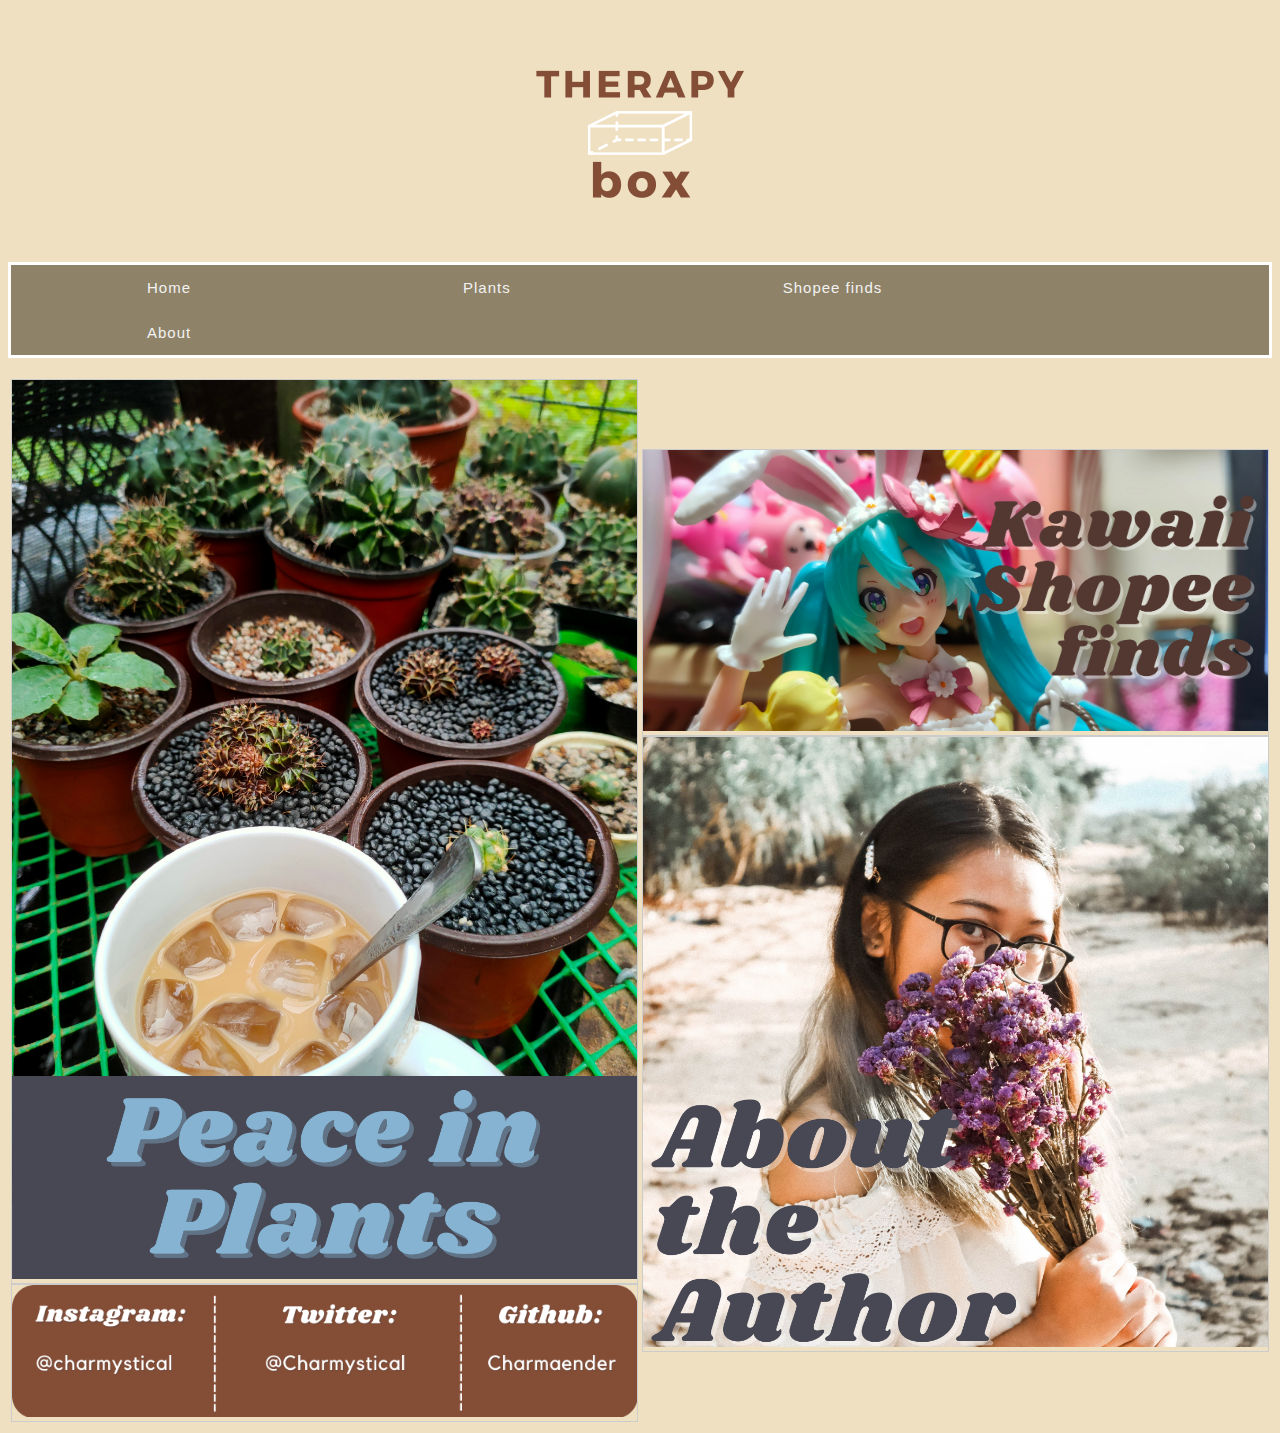
<file: index.html>
<!DOCTYPE html>
<html lang="en">
<head>
    <meta charset="UTF-8">
    <meta http-equiv="X-UA-Compatible" content="IE=edge">
    <meta name="viewport" content="width=device-width, initial-scale=1.0">
    <title>Therapy box</title>
    <link rel="stylesheet" href="style.css">
</head>
<body>
    <div class="header">
    <img src="images/therapy box.png" alt="blog logo" class="logo"></th>
    </div>
    <div class="nav">
        <a href="index.html">Home</a>
        <a href="plants.html">Plants</a>
        <a href="shopee.html">Shopee finds</a>
        <a href="about.html">About</a>
      </div>
<br>
<table>
    <tr>
    <td>
            <div class="highlights">
                <div class="gallery">
                <a target="_blank" href="plants.html">
                    <img src="images/home2.png" alt="peace in plants">
                </a>
                </div>
            </div>
            <div class="highlights">
                <div class="gallery">
                     <img src="images/plug.png" alt="plug">
                </div>
            </div>
    </td>
            
    <td>
            <div class="highlights">
                <div class="gallery">
                <a target="_blank" href="shopee.html">
                    <img src="images/home3.png" alt="shopee finds">
                </a>
                </div>
            </div>
            <div class="highlights">
                <div class="gallery">
                <a target="_blank" href="about.html">
                    <img src="images/author.png" alt="about me">
                </a>
                </div>
            </div>    
    </td>
    </tr>
    </table>
      <div class="clearfix"></div>
</body>
</html>
</file>
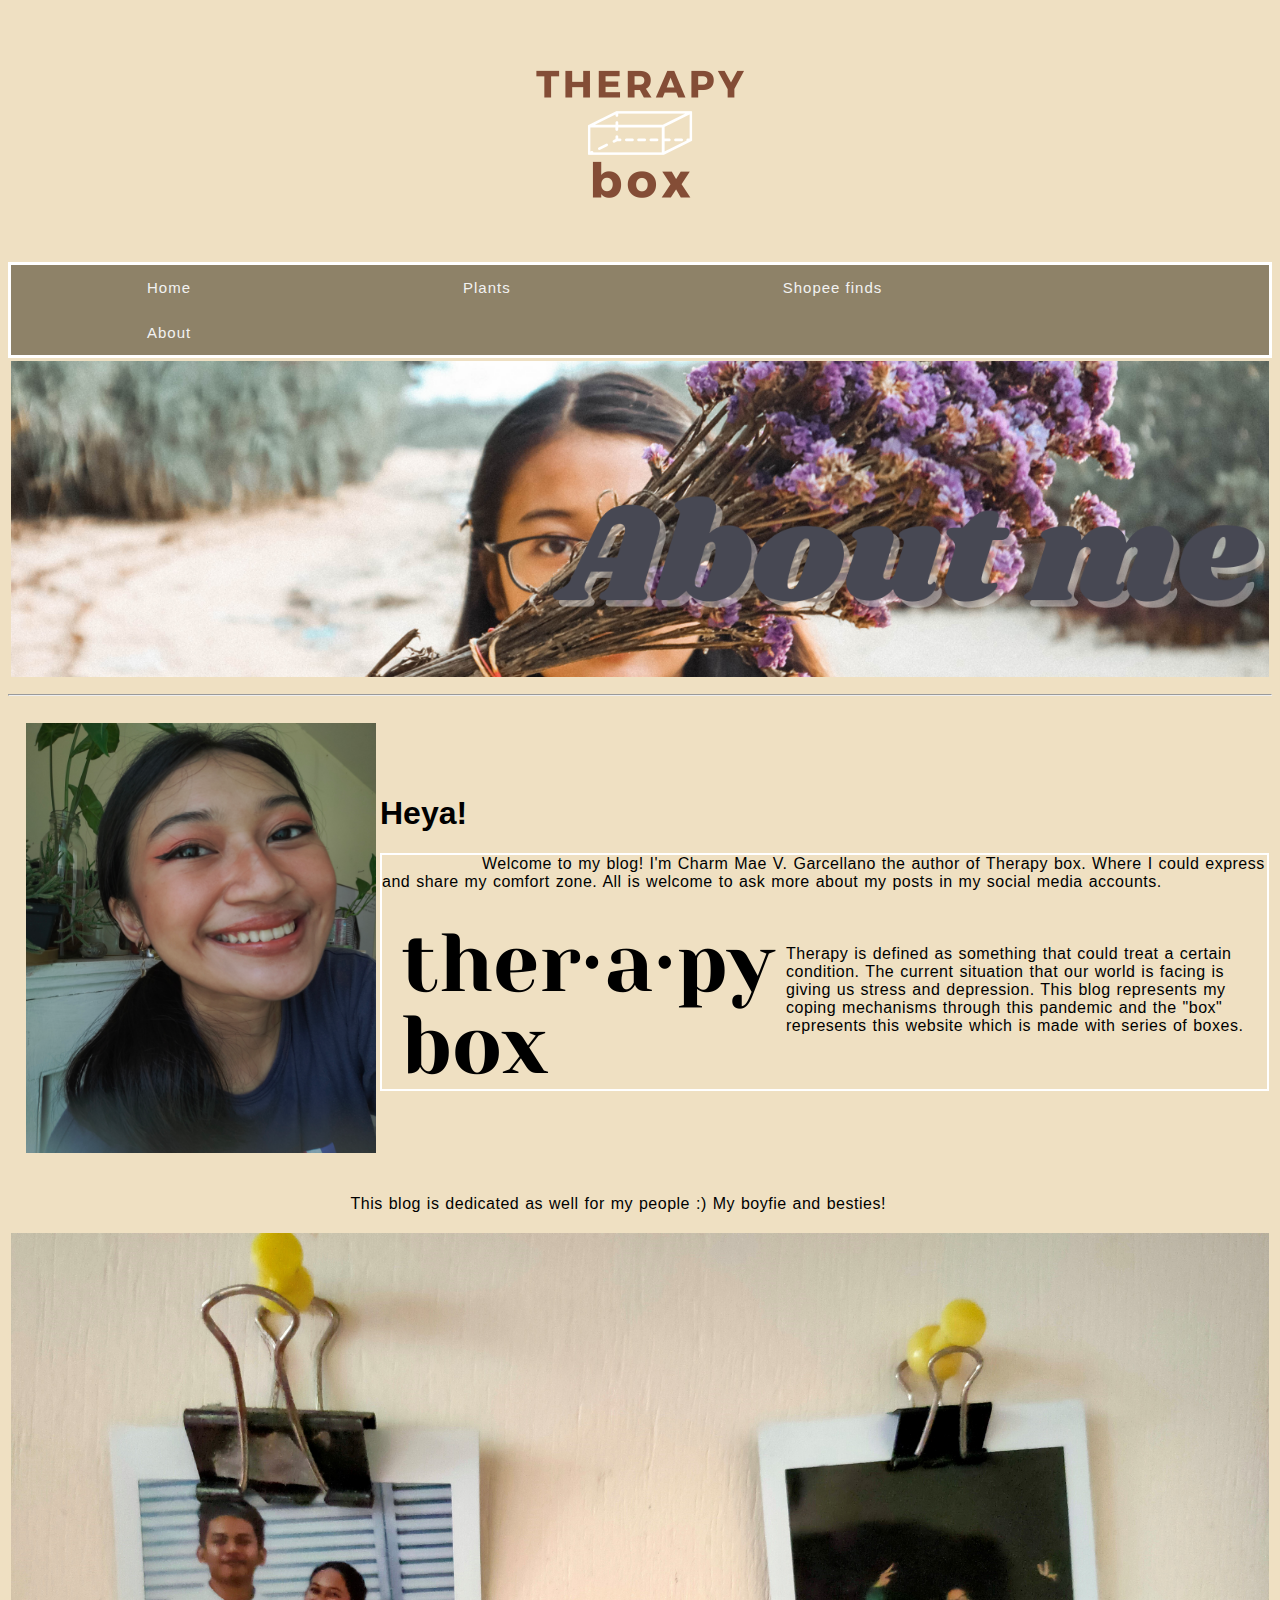
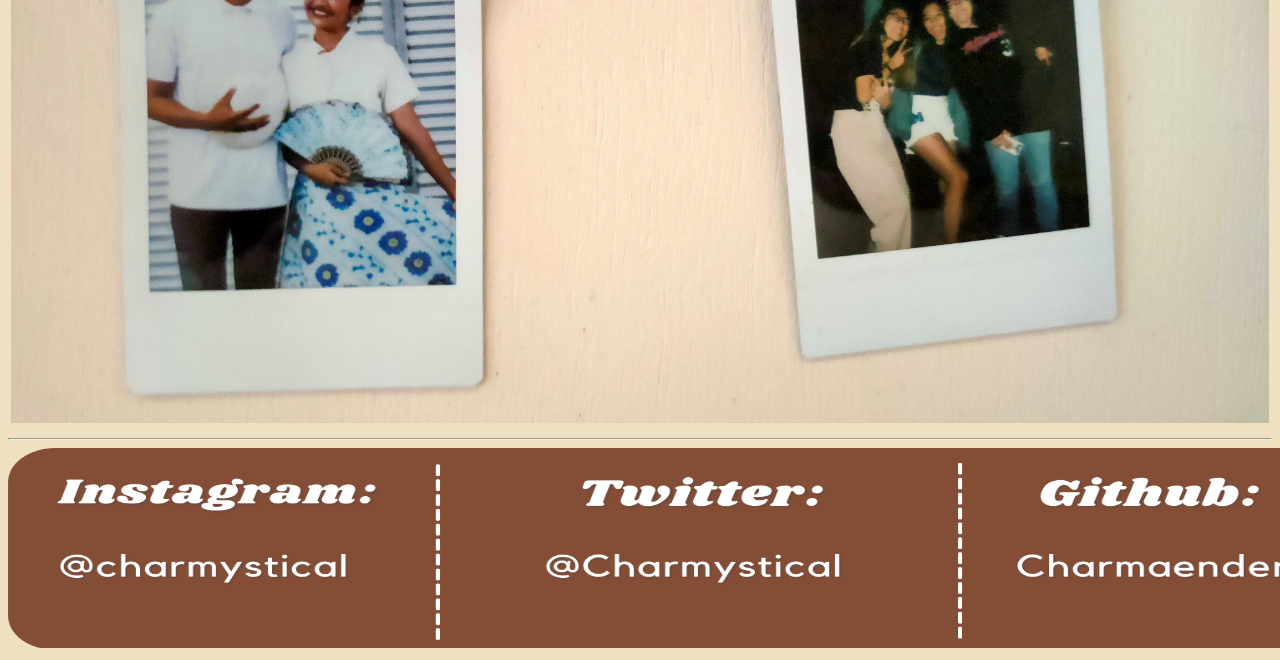
<file: about.html>
<!DOCTYPE html>
<html lang="en">
<head>
    <meta charset="UTF-8">
    <meta http-equiv="X-UA-Compatible" content="IE=edge">
    <meta name="viewport" content="width=device-width, initial-scale=1.0">
    <title>Therapy box</title>
    <link rel="stylesheet" href="style.css">
</head>
<body>
    <div class="header">
        <img src="images/therapy box.png" alt="blog logo" class="logo"></th>
        </div>
        <div class="nav">
            <a href="index.html">Home</a>
            <a href="plants.html">Plants</a>
            <a href="shopee.html">Shopee finds</a>
            <a href="about.html">About</a>
          </div>


          <div class="body">
            <table>
                <tr>
                    <th>
                      <img src="images/authorheader.png" alt="about me header">
                    </th>
                </tr>
                <tr>
                </table>
                </div>
                <hr>
 <div class="paragraphonly">
                <table>
                        <tr>
                    <td>
                    <p>
                    <img src="images/me.jpg" alt="author photo" style="width:350px;height:430px;margin-left:15px;">
                    </p>
                    </td>
                    <td>
                        <h1>Heya!</h1>
                    <p class="box">
                    <span class="paragraph">Welcome to my blog! I'm Charm Mae V. Garcellano the author of Therapy box. Where I could express and share
                        my comfort zone. All is welcome to ask more about my posts in my social media accounts.
                        <br>
                        <br>
                        <br>
                        <img src="images/define.png" alt="therapy box" style="float: left">
                        <br> Therapy is defined as something that could treat a certain condition. 
                        The current situation that our world is facing is giving us stress and depression. This blog represents my coping mechanisms through this pandemic
                        and the "box" represents this website which is made with series of boxes.
                        <br>
                        <br>
                        <br>
                        <br>
                            </span>        
                    </p>
                    </td>
                        </tr>
                        </table>
                        <div class="body">
                            <table>
                                <tr>
                                    <td>
                                        <p>This blog is dedicated as well for my people :) My boyfie and besties! 
                                        </p>
                                    </td>
                                </tr>
                                <tr>
                                    <th>
                                        <img src="images/mypeople.jpg" alt="mypeople">
                                      </th>
                                </tr>
                            </table>
                            </div>
                            <hr>
                            <img src="images/plug.png" alt="plug" style="width:1325px;height:200px;">

</body>
</html>
</file>
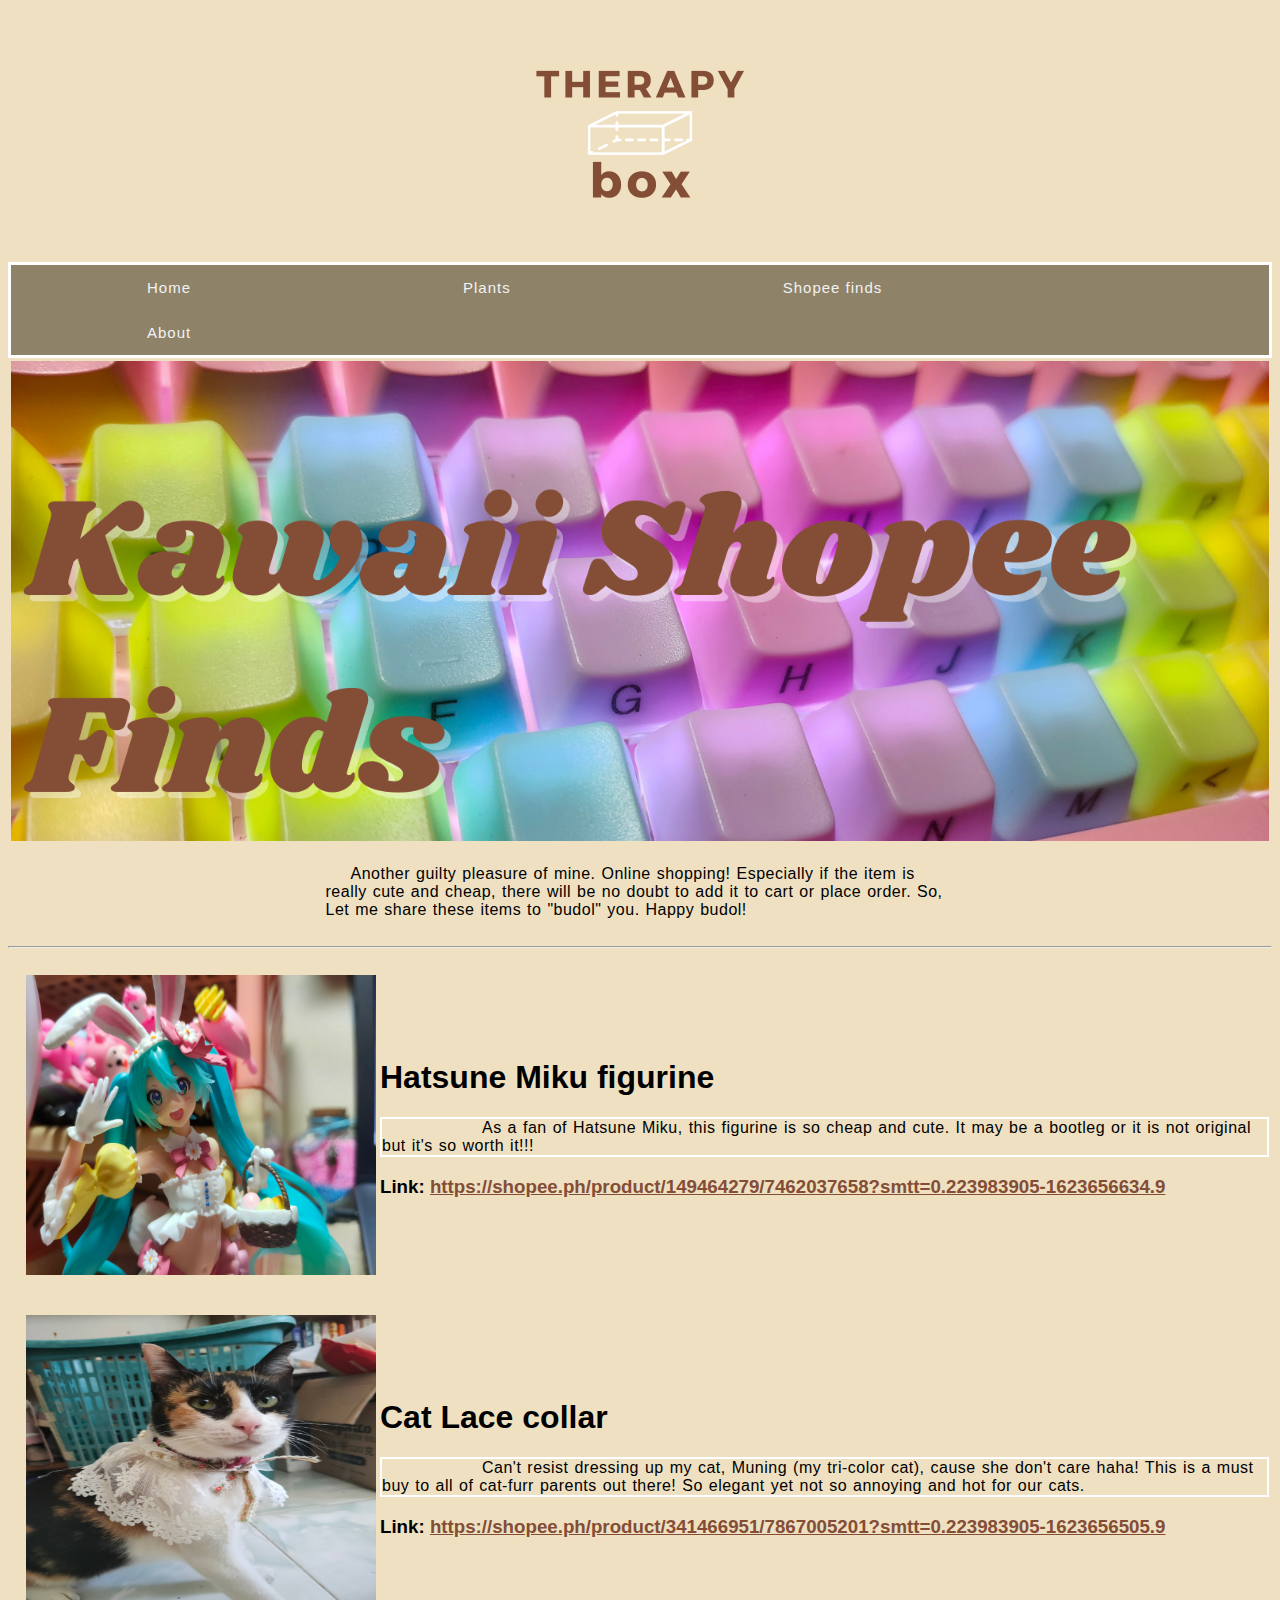
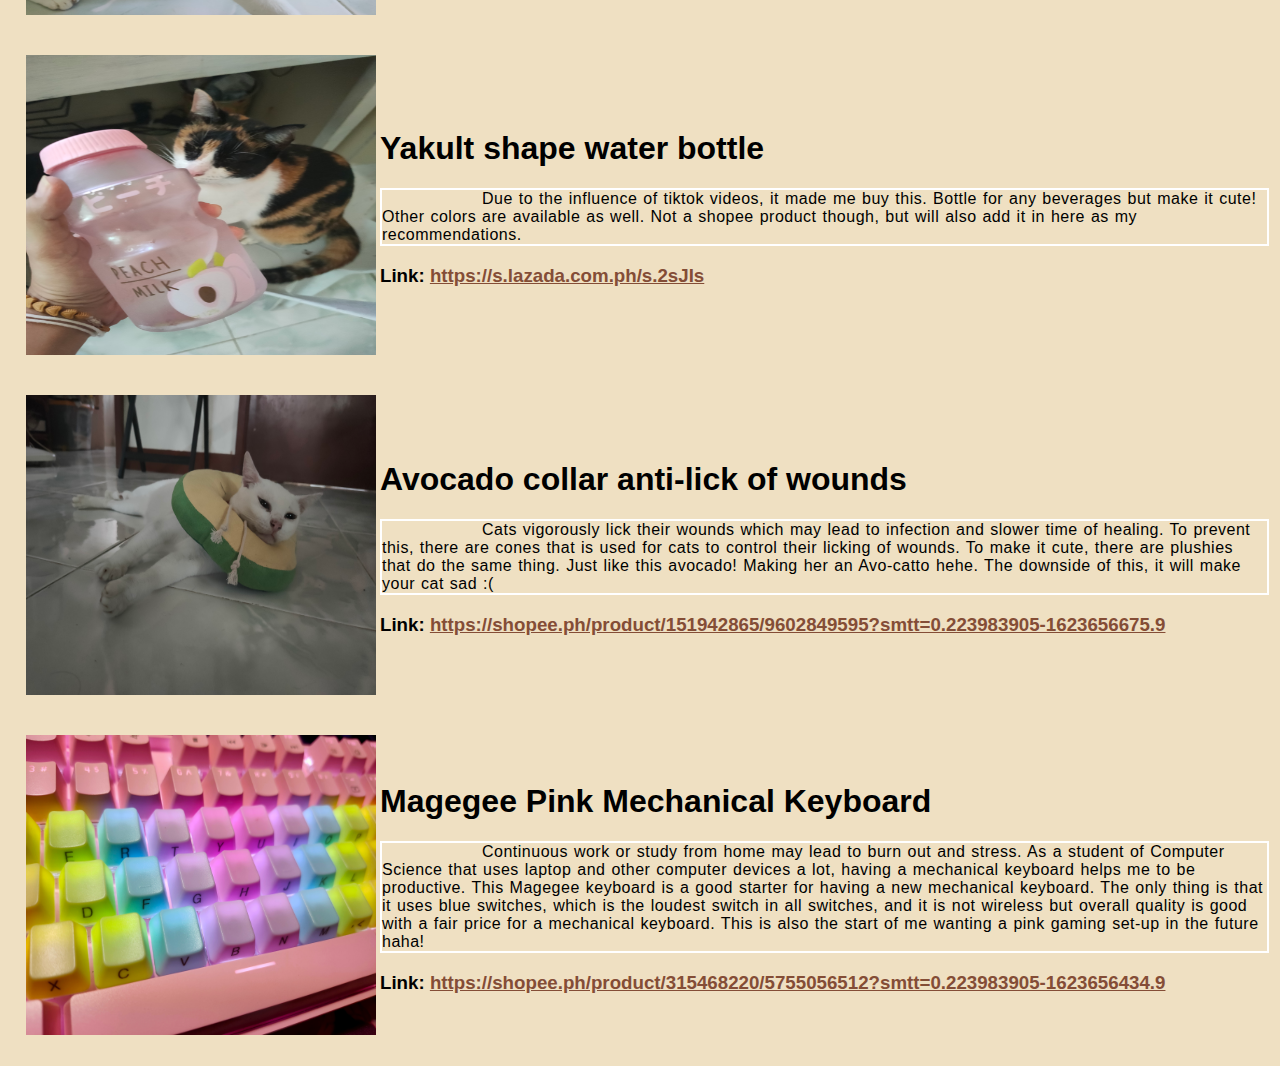
<file: shopee.html>
<!DOCTYPE html>
<html lang="en">
<head>
    <meta charset="UTF-8">
    <meta http-equiv="X-UA-Compatible" content="IE=edge">
    <meta name="viewport" content="width=device-width, initial-scale=1.0">
    <title>Therapy box</title>
    <link rel="stylesheet" href="style.css">
</head>
<body>
    <div class="header">
        <img src="images/therapy box.png" alt="blog logo" class="logo"></th>
        </div>
        <div class="nav">
            <a href="index.html">Home</a>
            <a href="plants.html">Plants</a>
            <a href="shopee.html">Shopee finds</a>
            <a href="about.html">About</a>
          </div>

          <div class="body">
            <table>
                <tr>
                    <th>
                      <img src="images/shopeeheader.png" alt="shopee header">
                    </th>
                </tr>
                <tr>
                    <td>
                        <p>Another guilty pleasure of mine. Online shopping! Especially if the item is really cute and cheap, there will be no doubt to add it to cart 
                            or place order. So, Let me share these items to "budol" you. Happy budol! 
                        </p>
                    </td>
                </tr>
            </table>
            </div>
            <hr>

            <div class="paragraphonly">
                <table>
                        <tr>
                    <td>
                    <p>
                    <img src="images/budol1.jpg" alt="miku" style="width:350px;height:300px;margin-left:15px;">
                    </p>
                    </td>
                    <td>
                        <h1>Hatsune Miku figurine</h1>
                    <p class="box">
                    <span class="paragraph">As a fan of Hatsune Miku, this figurine is so cheap and cute. It may be a bootleg or it is not original
                         but it's so worth it!!!
                        <br>
                        <h3>Link: <a target="_blank" href="https://shopee.ph/product/149464279/7462037658?smtt=0.223983905-1623656634.9">https://shopee.ph/product/149464279/7462037658?smtt=0.223983905-1623656634.9</h3></a>
                        </span>
                    </p>
                    </td>
                        </tr>

                        <tr>
                    <td>
                    <p>
                    <img src="images/budol2.jpg" alt="cat lace collar" style="width:350px;height:300px;margin-left:15px;">
                    </p>
                    </td>
                    <td>
                        <h1>Cat Lace collar</h1>
                    <p class="box">
                    <span class="paragraph">Can't resist dressing up my cat, Muning (my tri-color cat), cause she don't care haha! This is a must buy to all of cat-furr parents 
                        out there! So elegant yet not so annoying and hot for our cats.
                        <br>
                        <h3>Link: <a target="_blank" href="https://shopee.ph/product/341466951/7867005201?smtt=0.223983905-1623656505.9">https://shopee.ph/product/341466951/7867005201?smtt=0.223983905-1623656505.9</h3></a>
                        </span>
                    </p>
                    </td>
                        </tr>

                        <tr>
                    <td>
                    <p>
                    <img src="images/budol3.jpg" alt="yakult water bottle" style="width:350px;height:300px;margin-left:15px;">
                    </p>
                    </td>
                    <td>
                        <h1>Yakult shape water bottle</h1>
                    <p class="box">
                    <span class="paragraph">Due to the influence of tiktok videos, it made me buy this. Bottle for any beverages but make it cute! Other colors are available as well. 
                        Not a shopee product though, but will also add it in here as my recommendations.
                    <br>
                    <h3>Link: <a target="_blank" href="https://s.lazada.com.ph/s.2sJIs">https://s.lazada.com.ph/s.2sJIs</h3></a>
                    </span>
                    </p>
                    </td>
                        </tr>

                        <tr>
                    <td>
                    <p>
                    <img src="images/budol4.jpg" alt="Avocado anti lick wounds cat" style="width:350px;height:300px;margin-left:15px;">
                    </p>
                    </td>
                    <td>
                        <h1>Avocado collar anti-lick of wounds</h1>
                    <p class="box">
                    <span class="paragraph">
                        Cats vigorously lick their wounds which may lead to infection and slower time of healing. To prevent this, there are cones
                        that is used for cats to control their licking of wounds. To make it cute, there are plushies that do the same thing. Just like this avocado! 
                        Making her an Avo-catto hehe. The downside of this, it will make your cat sad :(
                    <br>
                    <h3>Link: <a target="_blank" href="https://shopee.ph/product/151942865/9602849595?smtt=0.223983905-1623656675.9">https://shopee.ph/product/151942865/9602849595?smtt=0.223983905-1623656675.9  </h3></a>
                    </span>
                    </p>
                    </td>
                        </tr>

                    
                        <tr>
                    <td>
                    <p>
                    <img src="images/budol5.jpg" alt="Mechanical keyboard" style="width:350px;height:300px;margin-left:15px;">
                    </p>
                    </td>
                    <td>
                        <h1>Magegee Pink Mechanical Keyboard</h1>
                    <p class="box">
                    <span class="paragraph">Continuous work or study from home may lead to burn out and stress. As a student of Computer Science that uses laptop and other computer devices a lot,
                        having a mechanical keyboard helps me to be productive. This Magegee keyboard is a good starter for having a new mechanical keyboard. The only thing is that it uses
                        blue switches, which is the loudest switch in all switches, and it is not wireless but overall quality is good with a fair price for a mechanical keyboard. This is also the start 
                        of me wanting a pink gaming set-up in the future haha! 
                        <br>
                        <h3>Link: <a target="_blank" href="https://shopee.ph/product/315468220/5755056512?smtt=0.223983905-1623656434.9">https://shopee.ph/product/315468220/5755056512?smtt=0.223983905-1623656434.9</h3></a>
                        </span>
                    </p>
                    </td>
                        </tr>
                </table>
                </div>
</body>
</html>
</file>
<file: style.css>
html {
    background-color: #EFE0C2;
    font-family: Arial, Helvetica, sans-serif;
}

.logo {
    height: 250px;
    width: 250px;
}
.header {
    background-color: #EFE0C2;
    padding: 0;
    text-align: center;
}
.nav {
    overflow: hidden;
    background-color: #8E8268;
    border-style: solid;
    border-color: white;
  }
  .nav a {
    float: left;
    display: block;
    color: #f2f2f2;
    text-align: center;
    padding: 14px 136px;
    font-size: 15px;
    font-family: Arial, Helvetica, sans-serif;
    text-decoration: none;
    letter-spacing: 1px;
  }
  .nav a:hover {
    background-color: #EFE0C2;
    color: #474853;
  }
  h3 a:hover{
    color: #474853;
  }
  h3 a:active{
    color: black;
  }
  h3 a:visited{
    color: #86B3D1;
  }
  h3 a:link{
    color: #844D36;
  }
  div.gallery {
    border: 1px solid #ccc;
  }
  
  div.gallery:hover {
    border: 3px solid #777;
  }
  
  div.gallery img {
    width: 100%;
    height: auto;
  }
  .responsive {
    padding: 0 6px;
    float: left;
    width: 24.99999%;
  }

  div.body img {
    width: 100%;
    height: auto;
  }
  div.body p {
    text-indent: 25px;
    margin-left: 25%;
    margin-right: 25%;
    letter-spacing: .5px;
    word-spacing: 1px;
  }
  span.paragraph {
    margin-left: 100px;
    letter-spacing: .5px;
    word-spacing: 1px;
  }
.box{
  border: 2px white solid;
}
  
  @media only screen and (max-width: 700px) {
    .responsive {
      width: 49.99999%;
      margin: 6px 0;
    }
  }
  
  @media only screen and (max-width: 500px) {
    .responsive {
      width: 100%;
    }
  }
  
  .clearfix:after {
    content: "";
    display: table;
    clear: both;
  }
</file>
